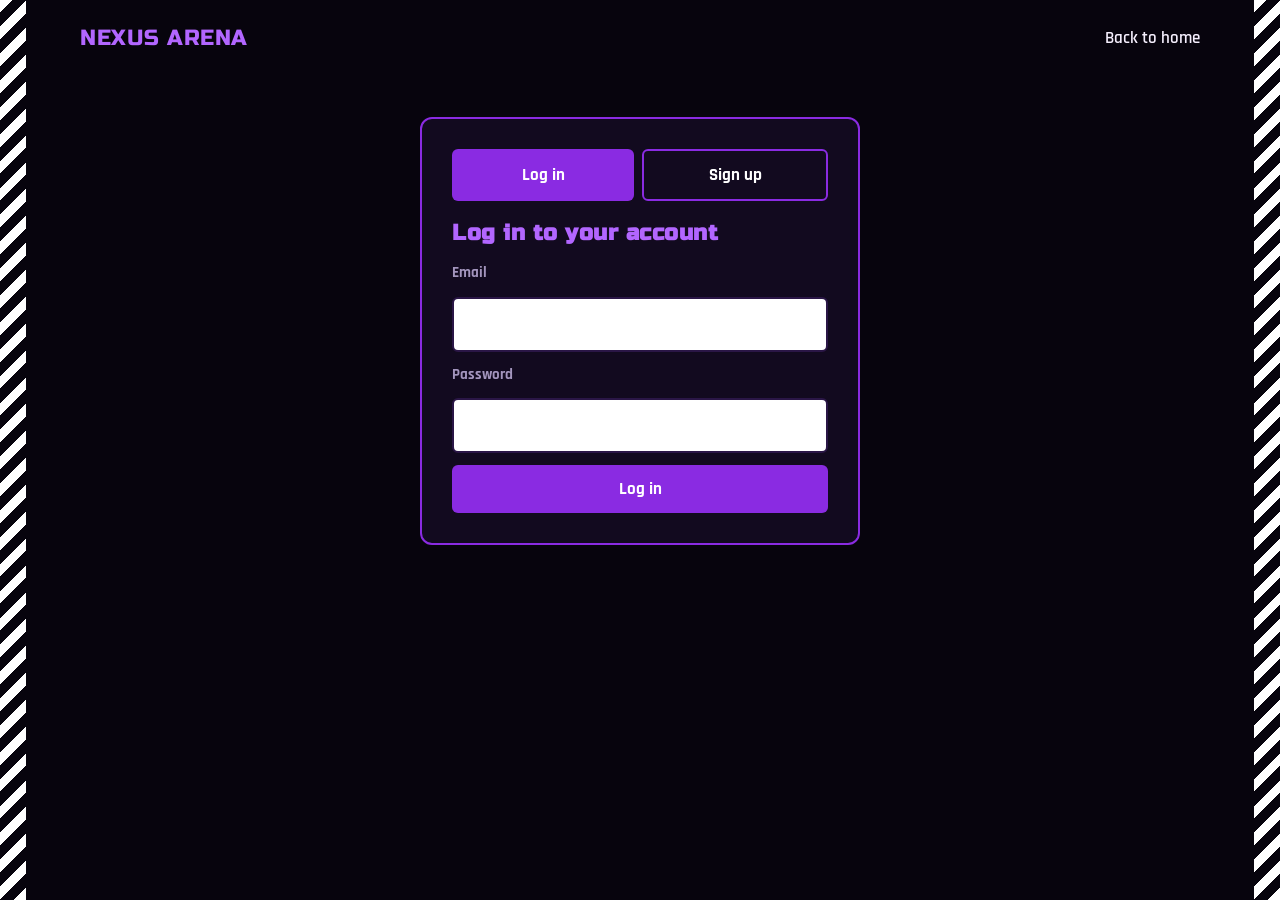
<file: nexus-arena/frontend/login.html>
<!doctype html><html lang="en"><head><meta charset="utf-8"><meta name="viewport" content="width=device-width,initial-scale=1"><title>Log in | Nexus Arena</title>
<link href="https://fonts.googleapis.com/css2?family=Rajdhani:wght@500;600;700&family=Russo+One&display=swap" rel="stylesheet"><link rel="stylesheet" href="style.css"></head><body>
<div class="stripes l"></div><div class="stripes r"></div>
<nav><a class="brand" href="/">NEXUS ARENA</a><a class="link" href="/">Back to home</a></nav>
<main class="login"><div class="tabs"><button class="btn" id="tLogin">Log in</button><button class="btn out" id="tReg">Sign up</button></div>
<form class="card" id="authForm"><h2 id="ttl">Log in to your account</h2>
<div id="unWrap" hidden><label for="un">Username</label><input id="un"></div>
<label for="em">Email</label><input id="em" type="email" required>
<label for="pw">Password</label><input id="pw" type="password" minlength="6" required>
<button class="btn" type="submit" id="go">Log in</button></form></main><div id="toast" role="status"></div><script src="app.js"></script></body></html>
</file>
<file: nexus-arena/frontend/style.css>
:root{--bg:#07040d;--panel:#120a1f;--purple:#8a2be2;--violet:#b266ff;--line:#2a1646;--txt:#f4eefc;--mute:#a395bd}
*{box-sizing:border-box;margin:0}
body{background:var(--bg);color:var(--txt);font-family:'Rajdhani','Segoe UI',sans-serif;font-size:18px;line-height:1.5}
h1,h2,.brand{font-family:'Russo One','Impact','Arial Black',sans-serif;letter-spacing:.5px}
a{color:inherit;text-decoration:none}
:focus-visible{outline:3px solid var(--violet);outline-offset:3px}
.stripes{position:fixed;top:0;bottom:0;width:26px;z-index:1;background:repeating-linear-gradient(135deg,#fff 0 9px,transparent 9px 19px)}
.stripes.l{left:0}.stripes.r{right:0}
nav{display:flex;align-items:center;gap:34px;padding:22px 80px;position:relative;z-index:2}
nav .brand{font-size:22px;margin-right:auto;color:var(--violet)}
nav a.link{font-weight:600;font-size:17px}nav a.link:hover{color:var(--violet)}
.auth{display:flex;gap:10px;align-items:center;background:var(--purple);padding:9px 18px;border-radius:30px;font-weight:700}
.hero{position:relative;overflow:hidden;display:grid;grid-template-columns:1.15fr 1fr .9fr;gap:30px;align-items:center;padding:30px 80px 70px;min-height:620px}
.ghost{position:absolute;inset:0;z-index:0;font-family:'Russo One','Impact',sans-serif;font-size:150px;line-height:1.05;color:var(--purple);opacity:.09;white-space:nowrap;text-align:right;padding-right:40px;pointer-events:none}
.hero>*{position:relative;z-index:1}
.tag{color:var(--violet);font-weight:700;font-size:15px}
.hero h1{font-size:clamp(46px,6vw,84px);line-height:.98;margin:8px 0 26px}
.hero h1 span{display:block;color:var(--purple)}
.pill{display:flex;justify-content:space-between;align-items:center;border:2px solid var(--purple);border-radius:8px;padding:9px 18px;margin:12px 0;max-width:380px;font-weight:700;color:var(--violet)}
.pill b{color:var(--txt)}
.pill.sm{border-color:var(--line);color:var(--mute)}
.orb{width:min(380px,32vw);aspect-ratio:1;border-radius:50%;border:6px solid var(--purple);box-shadow:0 0 70px #8a2be288;background:radial-gradient(circle at 35% 30%,#d9a6ff 0,#6a1bb8 45%,#1a0833 100%);display:grid;place-items:center;font-size:130px;justify-self:center}
form.card{display:grid;gap:12px}
.card h2{font-size:22px;color:var(--violet)}
.card label{font-weight:700;font-size:15px;color:var(--mute)}
input,select,textarea{width:100%;padding:12px 14px;border-radius:6px;border:2px solid var(--line);background:#fff;color:#111;font:inherit}
.btn{border:0;cursor:pointer;background:var(--purple);color:#fff;font:700 17px 'Rajdhani',sans-serif;padding:13px 22px;border-radius:6px;transition:background .2s}
.btn:hover{background:var(--violet)}
.btn.out{background:transparent;border:2px solid var(--purple)}
section.blk{padding:60px 80px;border-top:1px solid var(--line);position:relative;z-index:2}
section.blk>h2{font-size:34px;margin-bottom:24px}
.grid{display:grid;grid-template-columns:1fr 1fr;gap:34px}
table{width:100%;border-collapse:collapse}
th,td{text-align:left;padding:10px 14px;border-bottom:1px solid var(--line)}
th{color:var(--violet)}
.empty{color:var(--mute);padding:14px 0}
.chat{background:var(--panel);border:1px solid var(--line);border-radius:10px;padding:16px;height:260px;overflow:auto}
.chat p{margin:4px 0}.chat b{color:var(--violet)}
.row{display:flex;gap:10px;margin-top:12px}
.login{max-width:440px;margin:40px auto;padding:30px;background:var(--panel);border:2px solid var(--purple);border-radius:12px;position:relative;z-index:2}
.tabs{display:flex;gap:8px;margin-bottom:16px}.tabs .btn{flex:1}
#toast{position:fixed;bottom:26px;left:50%;transform:translate(-50%,90px);background:var(--purple);padding:12px 24px;border-radius:8px;font-weight:700;transition:transform .3s;z-index:9}
#toast.show{transform:translate(-50%,0)}
footer{padding:30px 80px;color:var(--mute);border-top:1px solid var(--line)}
@media(max-width:960px){.hero,.grid{grid-template-columns:1fr}nav,.hero,section.blk,footer{padding-left:44px;padding-right:44px}nav{flex-wrap:wrap;gap:16px}.ghost{font-size:80px}.orb{font-size:90px;width:240px}}
@media(prefers-reduced-motion:reduce){*{transition:none!important}}
</file>
